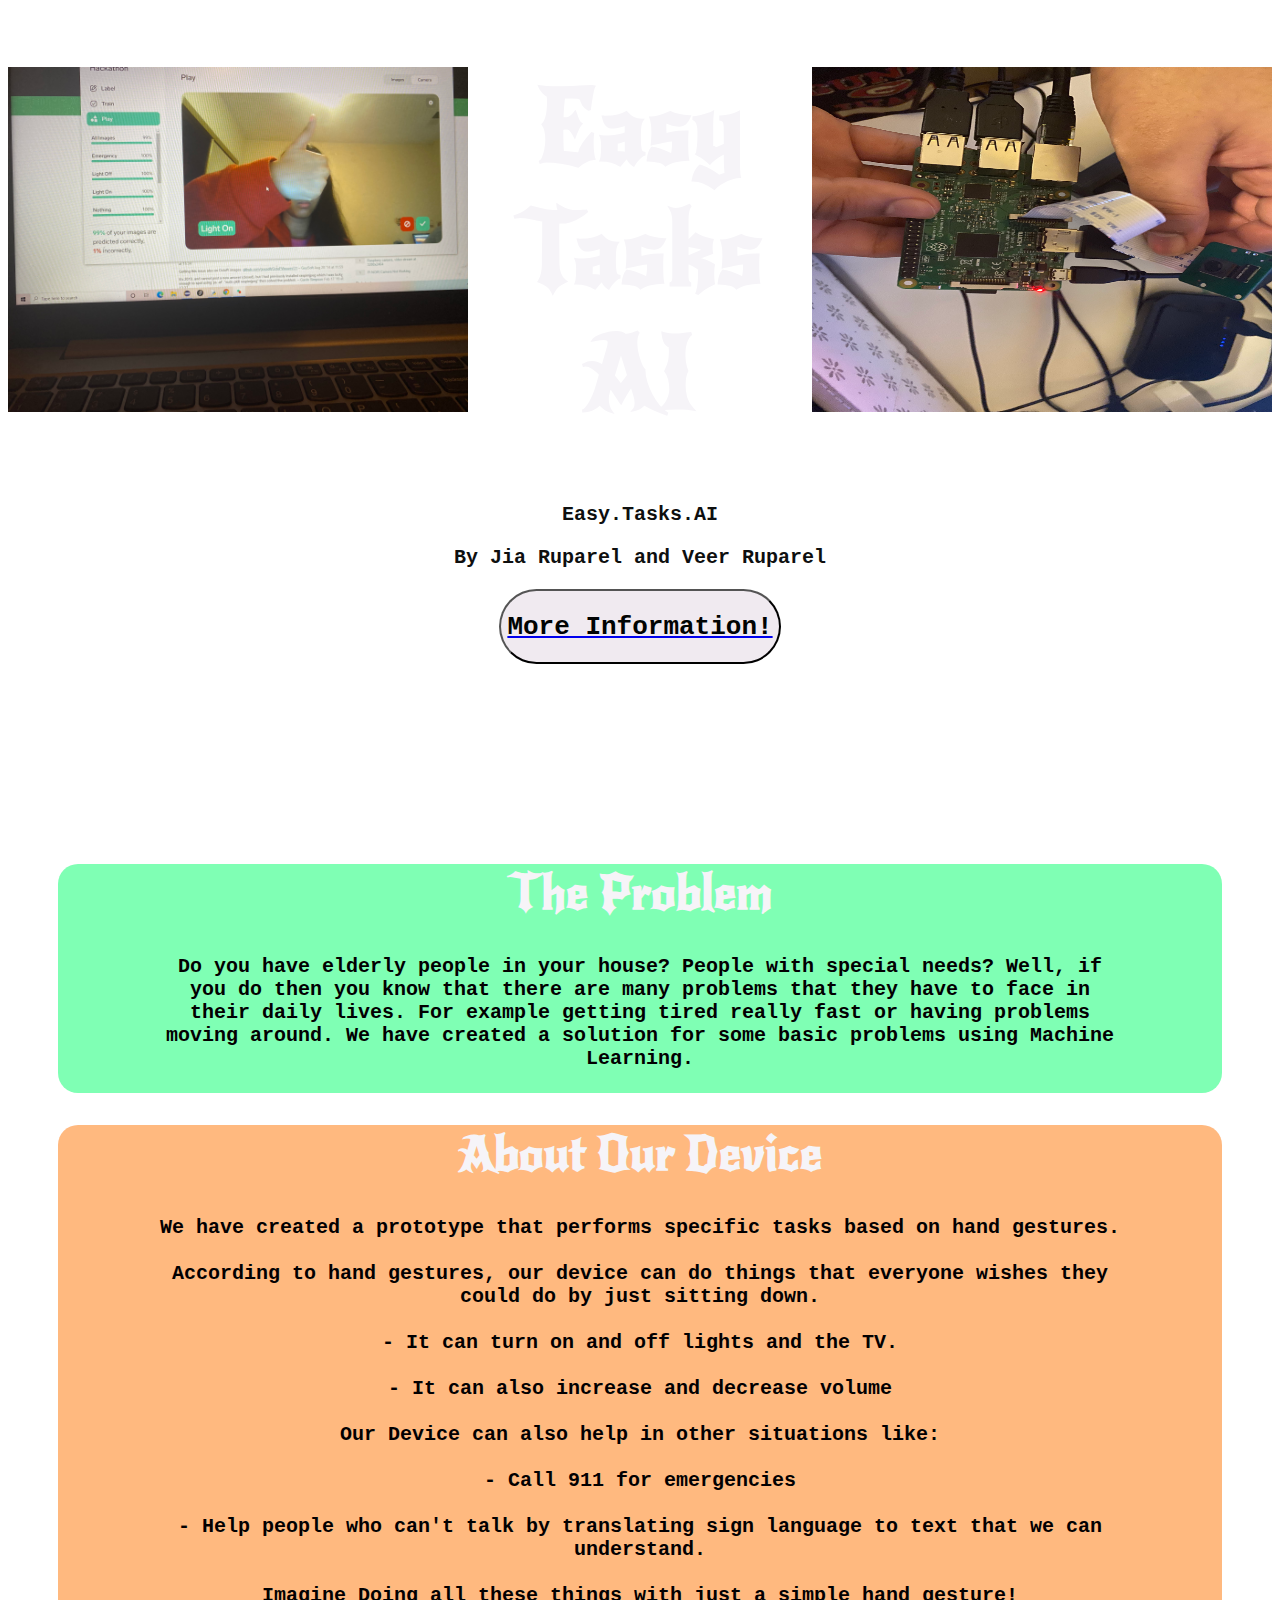
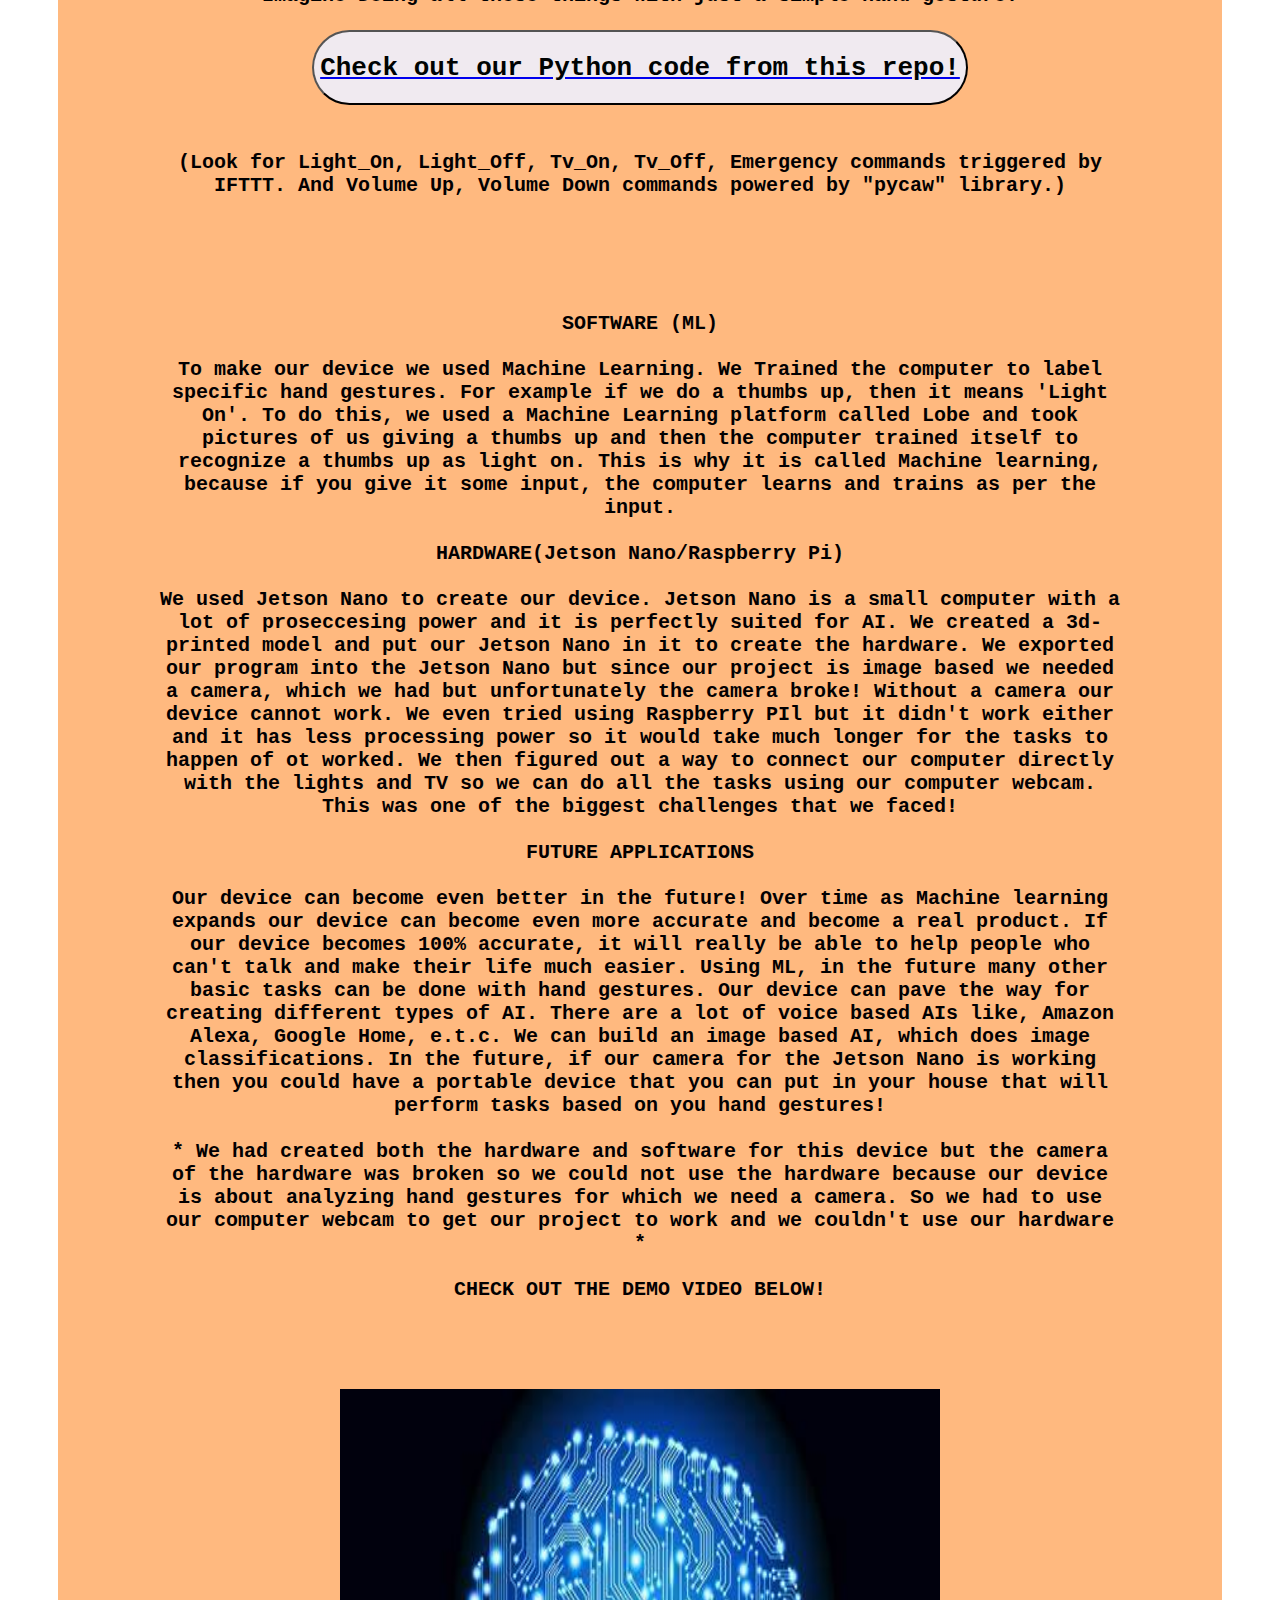
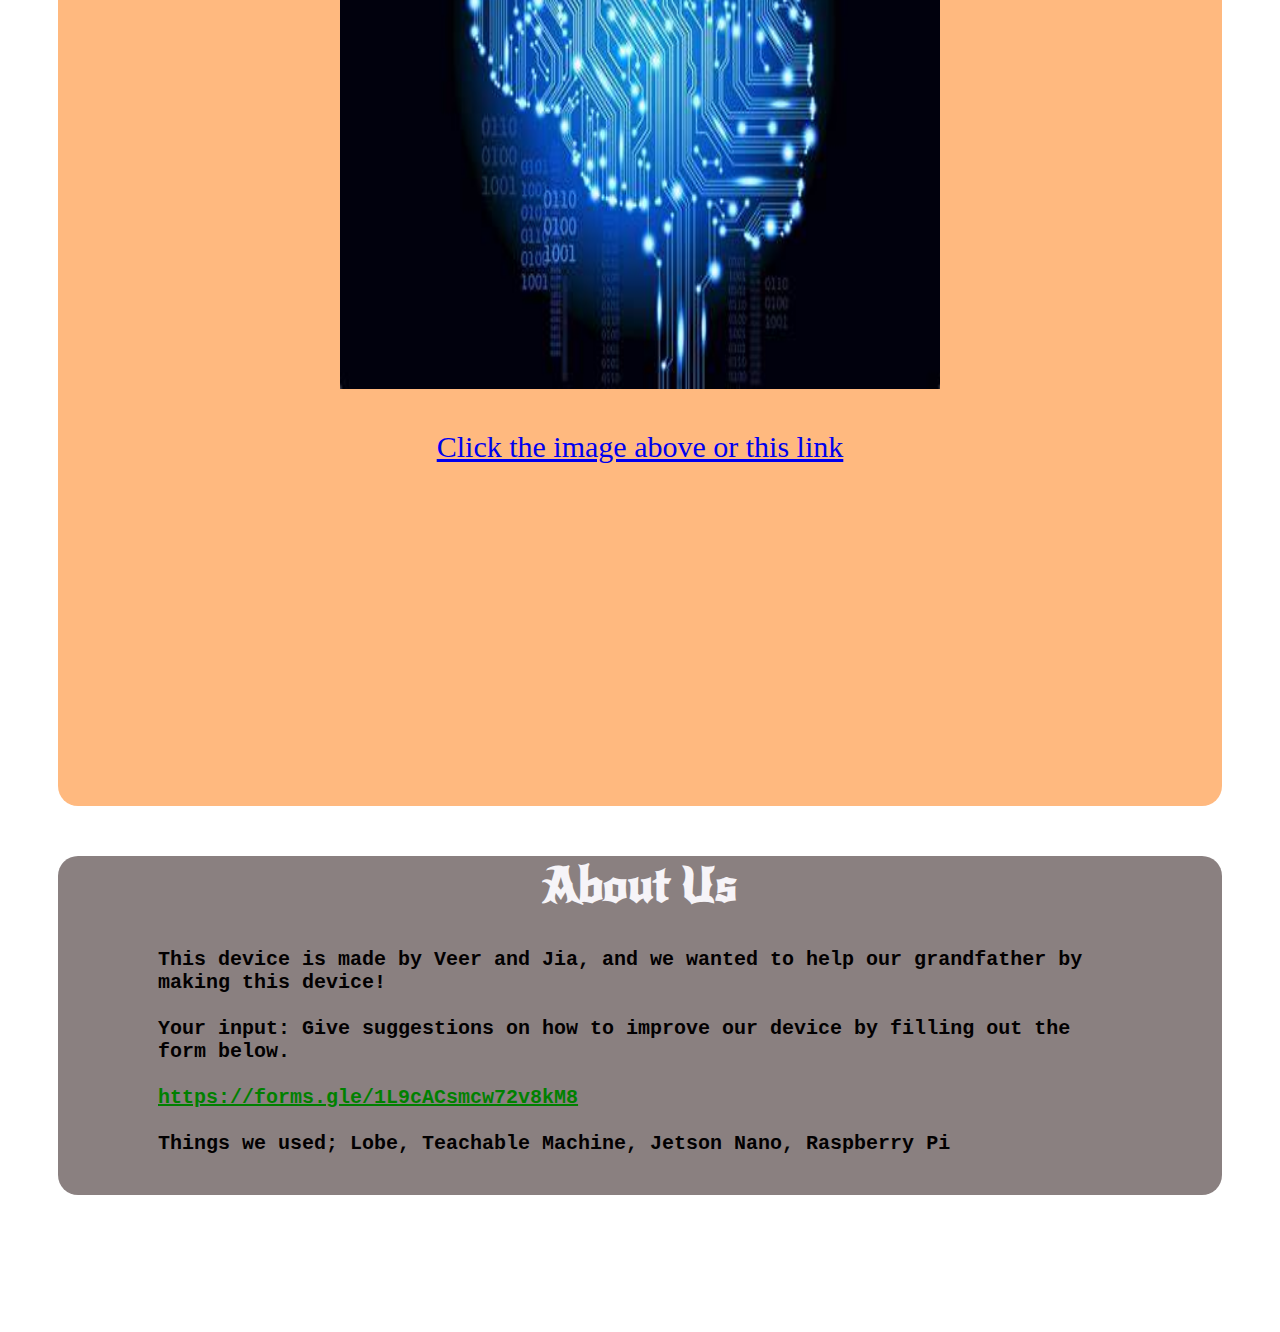
<file: index.html>
<!DOCTYPE html>
<html>
<head> 
<title>E.T_AI</title>
<link rel="stylesheet" href="main.css">
<link rel="preconnect" href="https://fonts.gstatic.com">
<link href="https://fonts.googleapis.com/css2?family=New+Rocker&display=swap" rel="stylesheet">
</head>
<body> 
    <header>
        <img id="num1" src="img1.jpg" alt="Flowers in Chania" width="460" height="345">
        <img id="num2" src="img2.jpg" alt="Flowers in Chania" width="460" height="345">
        <div id="top">
            <h1 id="heading" >Easy Tasks AI </h1>
            <p id="tag">Easy.Tasks.AI</p>
            <p id="tag">By Jia Ruparel and Veer Ruparel</p>
            <a href="page2.html"> <button type="button">More Information!</button> </a>  
        </div>
    </header>
   <!-- <img id="num1" src="img1.jpg" alt="Flowers in Chania" width="460" height="345">
    <h1 id="heading" >Easy Tasks AI </h1>
    <img id="num2" src="img2.jpg" alt="Flowers in Chania" width="460" height="345">
<div id="top">
    
    <p id="tag">Easy.Tasks.AI</p>
    <p id="tag">By Jia Ruparel and Veer Ruparel</p>
    <a href="page2.html"> <button type="button">More Information!</button> </a>  
</div>-->

<div id="middle">
    <div id="middle1">
        <h1>The Problem</h1>
        <p id="paragraph">Do you have elderly people in your house? People with special needs? Well, if you do then you know that there are many problems that they have to face in their daily lives. For example getting tired really fast or having problems moving around. We have created a solution for some basic problems using Machine Learning. <br></br></p>
    </div>
    <div id="middle2">
        <h1>About Our Device</h1>
        <p> We have created a prototype that performs specific tasks based on hand gestures. <br></br> According to hand gestures, our device can do things that everyone wishes they could do by just sitting down.<br></br>- It can turn on and off lights and the TV. <br></br>- It can also increase and decrease volume <br></br>Our Device can also help in other situations like: <br></br>- Call 911 for emergencies<br></br>- Help people who can't talk by translating sign language to text that we can understand. <br></br>Imagine Doing all these things with just a simple hand gesture!
        <a href="https://github.com/rupareltech5veer/sigHacks/blob/main/example/Jia_Veer.py"> <br></br><button type="button">Check out our Python code from this repo!</button></a><br><br>(Look for Light_On, Light_Off, Tv_On, Tv_Off, Emergency commands triggered by IFTTT. And Volume Up, Volume Down commands powered by "pycaw" library.)
        <br></br><br></br><br></br>SOFTWARE (ML) <br></br>To make our device we used Machine Learning. We Trained the computer to label specific hand gestures. For example if we do a thumbs up, then it means 'Light On'. To do this, we used a Machine Learning platform called Lobe and took pictures of us giving a thumbs up and then the computer trained itself to recognize a thumbs up as light on. This is why it is called Machine learning, because if you give it some input, the computer learns and trains as per the input. <br></br>HARDWARE(Jetson Nano/Raspberry Pi)<br></br> We used Jetson Nano to create our device. Jetson Nano is a small computer with a lot of proseccesing power and it is perfectly suited for AI. We created a 3d-printed model and put our Jetson Nano in it to create the hardware. We exported our program into the Jetson Nano but since our project is image based we needed a camera, which we had but unfortunately the camera broke! Without a camera our device cannot work. We even tried using Raspberry PIl but it didn't work either and it has less processing power so it would take much longer for the tasks to happen of ot worked. We then figured out a way to connect our computer directly with the lights and TV so we can do all the tasks using our computer webcam. This was one of the biggest challenges that we faced!<br></br> FUTURE APPLICATIONS<br></br>Our device can become even better in the future! Over time as Machine learning expands our device can become even more accurate and become a real product. If our device becomes 100% accurate, it will really be able to help people who can't talk and make their life much easier. Using ML, in the future many other basic tasks can be done with hand gestures. Our device can pave the way for creating different types of AI. There are a lot of voice based AIs like, Amazon Alexa, Google Home, e.t.c. We can build an image based AI, which does image classifications. In the future, if our camera for the Jetson Nano is working then you could have a portable device that you can put in your house that will perform tasks based on you hand gestures!<br></br>* We had created both the hardware and software for this device but the camera of the hardware was broken so we could not use the hardware because our device is about analyzing hand gestures for which we need a camera. So we had to use our computer webcam to get our project to work and we couldn't use our hardware * <br></br>CHECK OUT THE DEMO VIDEO  BELOW!
        </p>
        <a href="https://www.youtube.com/watch?v=W1z6Cn4cnqU&feature=youtu.be" style="font-size: 30px;"> <br></br><img id="mlDemo" src="OIP.jpg" alt="mlDemo" width="600" height="600"> <br><br> Click the image above or this link</a>
        <br></br><br></br><br></br><br></br><br></br><br></br><br></br><br></br><br></br><br></br>
    </div>
</div>
<div id="bottom">
    <h1>About Us</h1>
    <p id="paragraph">This device is made by Veer and Jia, and we wanted to help our grandfather by making this device! <br></br>Your input: Give suggestions on how to improve our device by filling out the form below. <br></br><a href="https://forms.gle/1L9cACsmcw72v8kM8" id="formLink">https://forms.gle/1L9cACsmcw72v8kM8</a><br></br>Things we used; Lobe, Teachable Machine, Jetson Nano, Raspberry Pi</p>
</div>

</body>
</html>
</file>
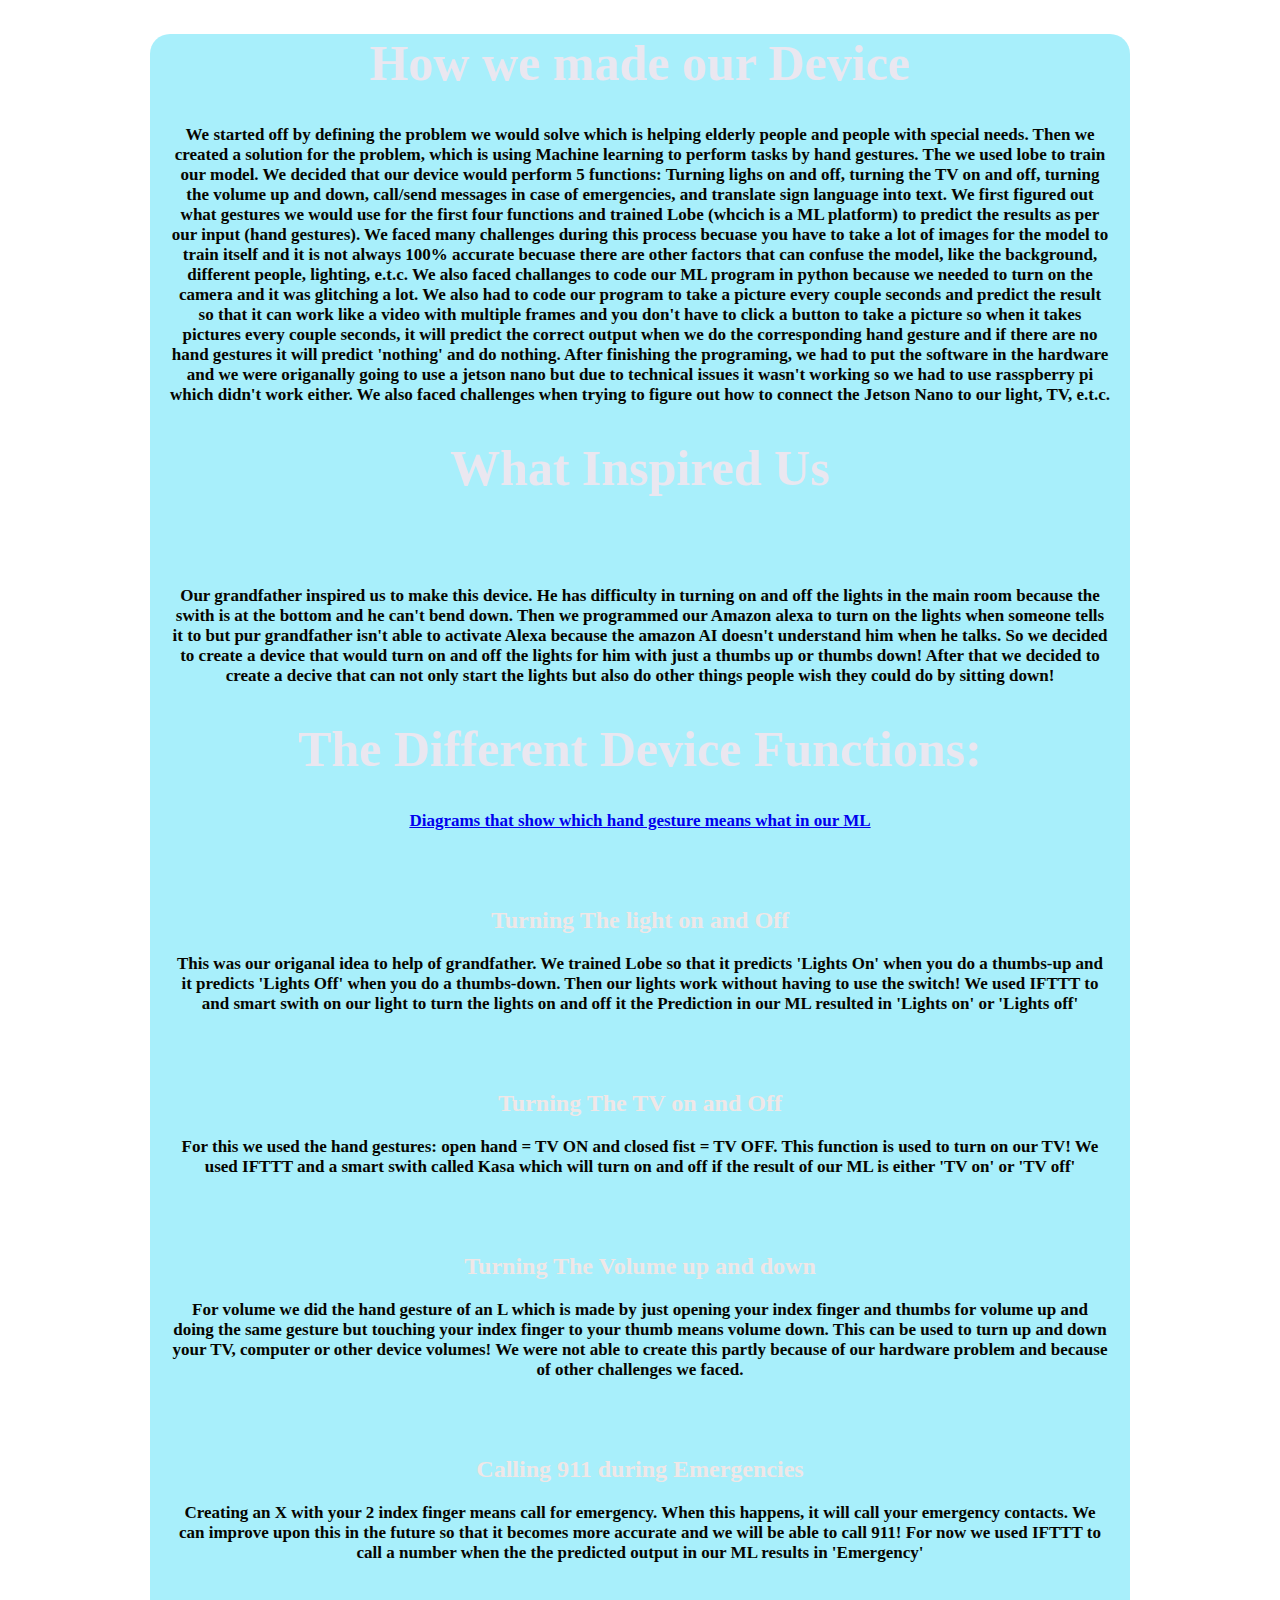
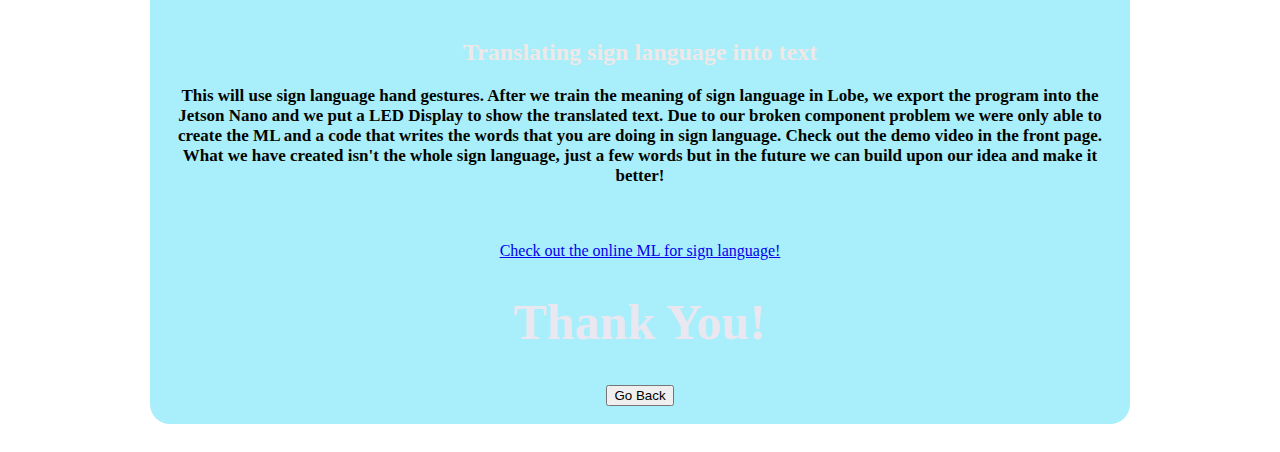
<file: page2.html>
<!DOCTYPE html>
<html>
<head>
    <title>More Info</title>
<style>
body {
    background-image: url('https://149349300.v2.pressablecdn.com/wp-content/uploads/2019/06/3d-cube-background-4k-yo-1210x642.jpg');
    background-repeat: no-repeat;
  background-attachment: fixed;
  background-size: cover;
  text-align: center;
  margin-right: 150px;
  margin-left: 150px;
  padding-bottom: 20px;
}

h1 {
  color: rgb(234, 231, 240);
  font-size: 50px;
}
h2{
    color: rgb(240, 231, 231);
}
p{
  color: rgb(5, 5, 0);
  font-weight: 900;
  font-size: 17px;
  margin: 20px;
}
#main{
  background-color: rgba(82, 223, 248, 0.5);
  border-radius: 20px;
}
</style>
</head>
<body>
<div id="main">
<h1>How we made our Device</h1>
<p>We started off by defining the problem we would solve which is helping elderly people and people with special needs. Then we created a solution for the problem, which is using Machine learning to perform tasks by hand gestures. The we used lobe to train our model. We decided that our device would perform 5 functions: Turning lighs on and off, turning the TV on and off, turning the volume up and down, call/send messages in case of emergencies, and translate sign language into text. We first figured out what gestures we would use for the first four functions and trained Lobe (whcich is a ML platform) to predict the results as per our input (hand gestures). We faced many challenges during this process becuase you have to take a lot of images for the model to train itself and it is not always 100% accurate becuase there are other factors that can confuse the model, like the background, different people, lighting, e.t.c. We also faced challanges to code our ML program in python because we needed to turn on the camera and it was glitching a lot. We also had to code our program to take a picture every couple seconds and predict the result so that it can work like a video with multiple frames and you don't have to click a button to take a picture so when it takes pictures every couple seconds, it will predict the correct output when we do the corresponding hand gesture and if there are no hand gestures it will predict 'nothing' and do nothing. After finishing the programing, we had to put the software in the hardware and we were origanally going to use a jetson nano but due to technical issues it wasn't working so we had to use rasspberry pi which didn't work either. We also faced challenges when trying to figure out how to connect the Jetson Nano to our light, TV, e.t.c.</p>
<h1>What Inspired Us</h1><br></br>
<p> Our grandfather inspired us to make this device. He has difficulty in turning on and off the lights in the main room because the swith is at the bottom and he can't bend down. Then we programmed our Amazon alexa to turn on the lights when someone tells it to but pur grandfather isn't able to activate Alexa because the amazon AI doesn't understand him when he talks. So we decided to create a device that would turn on and off the lights for him with just a thumbs up or thumbs down! After that we decided to create a decive that can not only start the lights but also do other things people wish they could do by sitting down!</p>
<h1>The Different Device Functions:</h1>
<p><a href="https://docs.google.com/drawings/d/1Od5qsmowtdvUUgnr4cH4DjL-Ny0Z0pigmTe_WfA9HdI/edit?usp=sharing">Diagrams that show which hand gesture means what in our ML</a></p>
<br></br>
<h2>Turning The light on and Off</h2>
<p>This was our origanal idea to help of grandfather. We trained Lobe so that it predicts 'Lights On' when you do a thumbs-up and it predicts 'Lights Off' when you do a thumbs-down. Then our lights work without having to use the switch! We used IFTTT to and smart swith on our light to turn the lights on and off it the Prediction in our ML resulted in 'Lights on' or 'Lights off'</p>
<br></br>
<h2>Turning The TV on and Off</h2>
<p>For this we used the hand gestures: open hand = TV ON and closed fist = TV OFF. This function is used to turn on our TV! We used IFTTT and a smart swith called Kasa which will turn on and off if the result of our ML is either 'TV on' or 'TV off'</p>
<br></br>
<h2>Turning The Volume up and down</h2>
<p>For volume we did the hand gesture of  an L which is made by just opening your index finger and thumbs for volume up and doing the same gesture but touching your index finger to your thumb means volume down. This can be used to turn up and down your TV, computer or other device volumes! We were not able to create this partly because of our hardware problem and because of other challenges we faced.</p>
<br></br>
<h2>Calling 911 during Emergencies</h2>
<p>Creating an X with your 2 index finger means call for emergency. When this happens, it will call your emergency contacts. We can improve upon this in the future so that it becomes more accurate and we will be able to call 911! For now we used IFTTT to call a number when the the predicted output in our ML results in 'Emergency'</p>
<br></br>
<h2>Translating sign language into text</h2>
<p>This will use sign language hand gestures. After we train the meaning of sign language in Lobe, we export the program into the Jetson Nano and we put a LED Display to show the translated text. Due to our broken component problem we were only able to create the ML and a code that writes the words that you are doing in sign language. Check out the demo video in the front page. What we have created isn't the whole sign language, just a few words but in the future we can build upon our idea and make it better!</p>
<br></br>
<a href="https://codepen.io/jia-j-ruparel/pen/bGwzBJe">Check out the online ML for sign language!</a>
<h1>Thank You!</h1>
<a href="index.html"> <button type="button">Go Back</button> </a>
<br></br>
</div>
</body>
</html>
</file>
<file: main.css>
body{
    background-image: url(https://wallpaperaccess.com/full/187161.jpg);
  background-repeat: no-repeat;
  background-attachment: fixed;
  background-size: cover;
}
h1{
    color: rgb(246, 244, 248);
    font-size: 300%;
    /*font-family: 'Lucida Sans', 'Lucida Sans Regular', 'Lucida Grande', 'Lucida Sans Unicode', Geneva, Verdana, sans-serif;*/
    font-family: 'New Rocker', cursive;
    text-align: center;
}
#tag{
    color: rgb(14, 15, 15);
    font-family: monospace;
    text-align: center;
}
#top{
    margin: 50px;
    text-align: center;
    vertical-align: middle;

}
#middle{
    margin: 50px;
    margin-top: 200px;
    text-align: center;
}
#middle2{
    background-color: rgba(255, 115, 0, 0.5);
    border-radius: 20px;    
}
#middle1{
    background-color: rgba(0, 255, 106, 0.5);
    border-radius: 20px;
    
}
p{
    color: rgb(2, 0, 1);
    font-weight: 900;
    font-size:x-large;
    font-family: monospace;
    margin-left: 100px;
    margin-right: 100px;
}
#bottom{ 
    margin: 50px;
    background-color: rgba(88, 74, 74, 0.7);
    border-radius: 20px;
    padding-bottom: 20px;
    
}
#heading{
    font-size: 100px;
}
button{
    color: #000302;
    background-color: rgb(240, 234, 240);
    margin-left: auto;
    margin-right: auto;
    display:block;
    height: 75px;  
    border-radius: 80px;
    font-size: xx-large;
    font-family: monospace;
    font-weight: bold;
}
button:hover{
    color: white;
    background-color: black;
}
#formLink{
    color: green;
}
#num1{
    float: left;
 	left: 25px;

}
#num2{
   float: right;
   right: -1020px;
}
video{
    position: absolute;
    left: 50%;
    transform:translateX(-50%);
}
</file>
